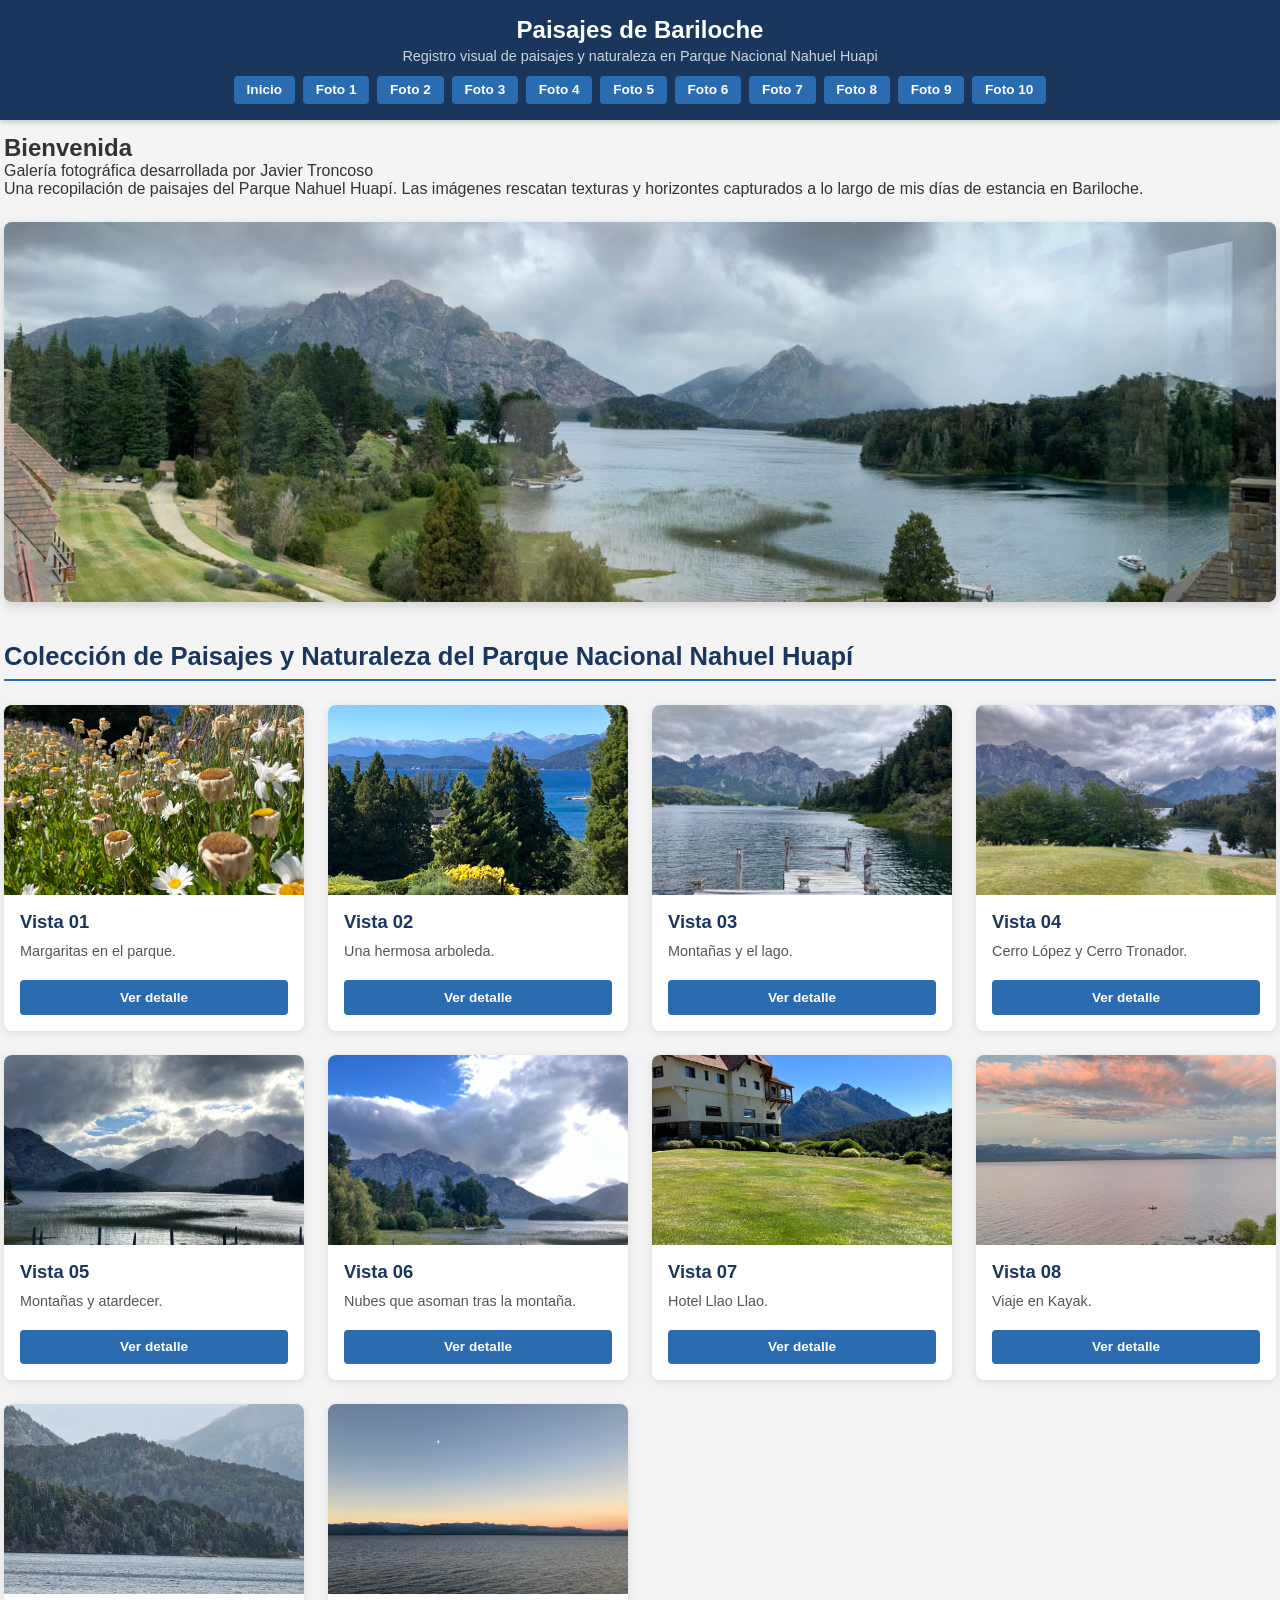
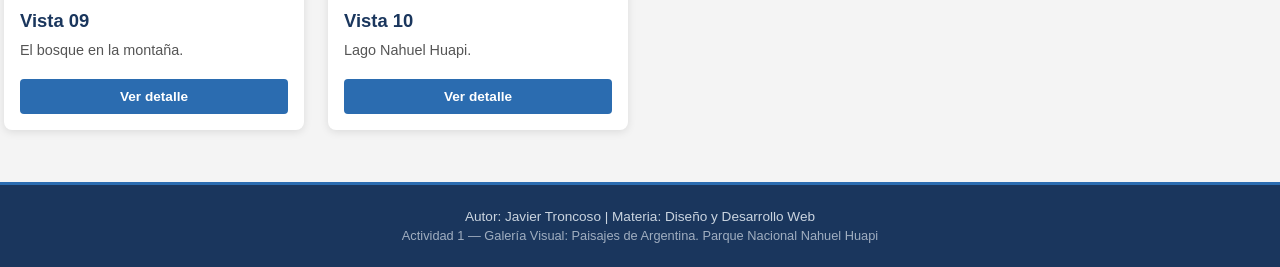
<file: index.html>
<!DOCTYPE html>
<html lang="es">
<head>
    <meta charset="UTF-8">
    <meta name="viewport" content="width=device-width, initial-scale=1.0">
    <title>Paisajes del Parque Nacional Nahuel Huapi, Bariloche | Galería Visual</title>
    <link rel="stylesheet" href="css/style.css">
</head>
<body>

    
    <header>
        <h1>Paisajes de Bariloche</h1>
        <p>Registro visual de paisajes y naturaleza en Parque Nacional Nahuel Huapi</p>
        
        <nav>
            <ul>
                <li><a href="index.html">Inicio</a></li>
                
                <li><a href="foto-01.html">Foto 1</a></li>
                <li><a href="foto-02.html">Foto 2</a></li>
                <li><a href="foto-03.html">Foto 3</a></li>
                <li><a href="foto-04.html">Foto 4</a></li>
                <li><a href="foto-05.html">Foto 5</a></li>
                <li><a href="foto-06.html">Foto 6</a></li>
                <li><a href="foto-07.html">Foto 7</a></li>
                <li><a href="foto-08.html">Foto 8</a></li>
                <li><a href="foto-09.html">Foto 9</a></li>
                <li><a href="foto-10.html">Foto 10</a></li>
            </ul>
        </nav>
    </header>

    
    <main>
        
        <section class="presentacion">
            <h2>Bienvenida</h2>
            <p>Galería fotográfica desarrollada por Javier Troncoso</p>
            <p>Una recopilación de paisajes del Parque Nahuel Huapí. Las imágenes rescatan texturas y horizontes capturados a lo largo de mis días de estancia en Bariloche.</p>
            <img src="img/banner.jpg" alt="Panorámica representativa del Parque Nacional Nahuel Huapi, Bariloche" class="imagen-banner">
        </section>

        
        <section class="galeria">
            <h2>Colección de Paisajes y Naturaleza del Parque Nacional Nahuel Huapí</h2>
            
            <div class="contenedor-grilla">
                <!-- Tarjeta 1 -->
                <article class="tarjeta">
                    <img src="img/foto-01.jpg" alt="Vista 1 del Parque Nahuel Huapi">
                    <h3>Vista 01</h3>
                    <p>Margaritas en el parque.</p>
                    <a href="foto-01.html">Ver detalle</a>
                </article>

                <!-- Tarjeta 2 -->
                <article class="tarjeta">
                    <img src="img/foto-02.jpg" alt="Vista 2 del Parque Nahuel Huapi">
                    <h3>Vista 02</h3>
                    <p>Una hermosa arboleda.</p>
                    <a href="foto-02.html">Ver detalle</a>
                </article>

                <!-- Tarjeta 3 -->
                <article class="tarjeta">
                    <img src="img/foto-03.jpg" alt="Vista 3 del Parque Nahuel Huapi">
                    <h3>Vista 03</h3>
                    <p>Montañas y el lago.</p>
                    <a href="foto-03.html">Ver detalle</a>
                </article>

                <!-- Tarjeta 4 -->
                <article class="tarjeta">
                    <img src="img/foto-04.jpg" alt="Vista 4 del Parque Nahuel Huapi">
                    <h3>Vista 04</h3>
                    <p>Cerro López y Cerro Tronador.</p>
                    <a href="foto-04.html">Ver detalle</a>
                </article>

                <!-- Tarjeta 5 -->
                <article class="tarjeta">
                    <img src="img/foto-05.jpg" alt="Vista 5 del Parque Nahuel Huapi">
                    <h3>Vista 05</h3>
                    <p>Montañas y atardecer.</p>
                    <a href="foto-05.html">Ver detalle</a>
                </article>

                <!-- Tarjeta 6 -->
                <article class="tarjeta">
                    <img src="img/foto-06.jpg" alt="Vista 6 del Parque Nahuel Huapi">
                    <h3>Vista 06</h3>
                    <p>Nubes que asoman tras la montaña.</p>
                    <a href="foto-06.html">Ver detalle</a>
                </article>

                <!-- Tarjeta 7 -->
                <article class="tarjeta">
                    <img src="img/foto-07.jpg" alt="Vista 7 del Parque Nahuel Huapi">
                    <h3>Vista 07</h3>
                    <p>Hotel Llao Llao.</p>
                    <a href="foto-07.html">Ver detalle</a>
                </article>

                <!-- Tarjeta 8 -->
                <article class="tarjeta">
                    <img src="img/foto-08.jpg" alt="Vista 8 del Parque Nahuel Huapi">
                    <h3>Vista 08</h3>
                    <p>Viaje en Kayak.</p>
                    <a href="foto-08.html">Ver detalle</a>
                </article>

                <!-- Tarjeta 9 -->
                <article class="tarjeta">
                    <img src="img/foto-09.jpg" alt="Vista 9 del Parque Nahuel Huapi">
                    <h3>Vista 09</h3>
                    <p>El bosque en la montaña.</p>
                    <a href="foto-09.html">Ver detalle</a>
                </article>

                <!-- Tarjeta 10 -->
                <article class="tarjeta">
                    <img src="img/foto-10.jpg" alt="Vista 10 del Parque Nahuel Huapi">
                    <h3>Vista 10</h3>
                    <p>Lago Nahuel Huapi.</p>
                    <a href="foto-10.html">Ver detalle</a>
                </article>
            </div>

        </section>
    </main>

    <footer>
        <div class="contenido-footer">
            <p>Autor: Javier Troncoso | Materia: Diseño y Desarrollo Web</p>
            <p>Actividad 1 — Galería Visual: Paisajes de Argentina. Parque Nacional Nahuel Huapi</p>
        </div>
    </footer>

</body>
</html>
</file>
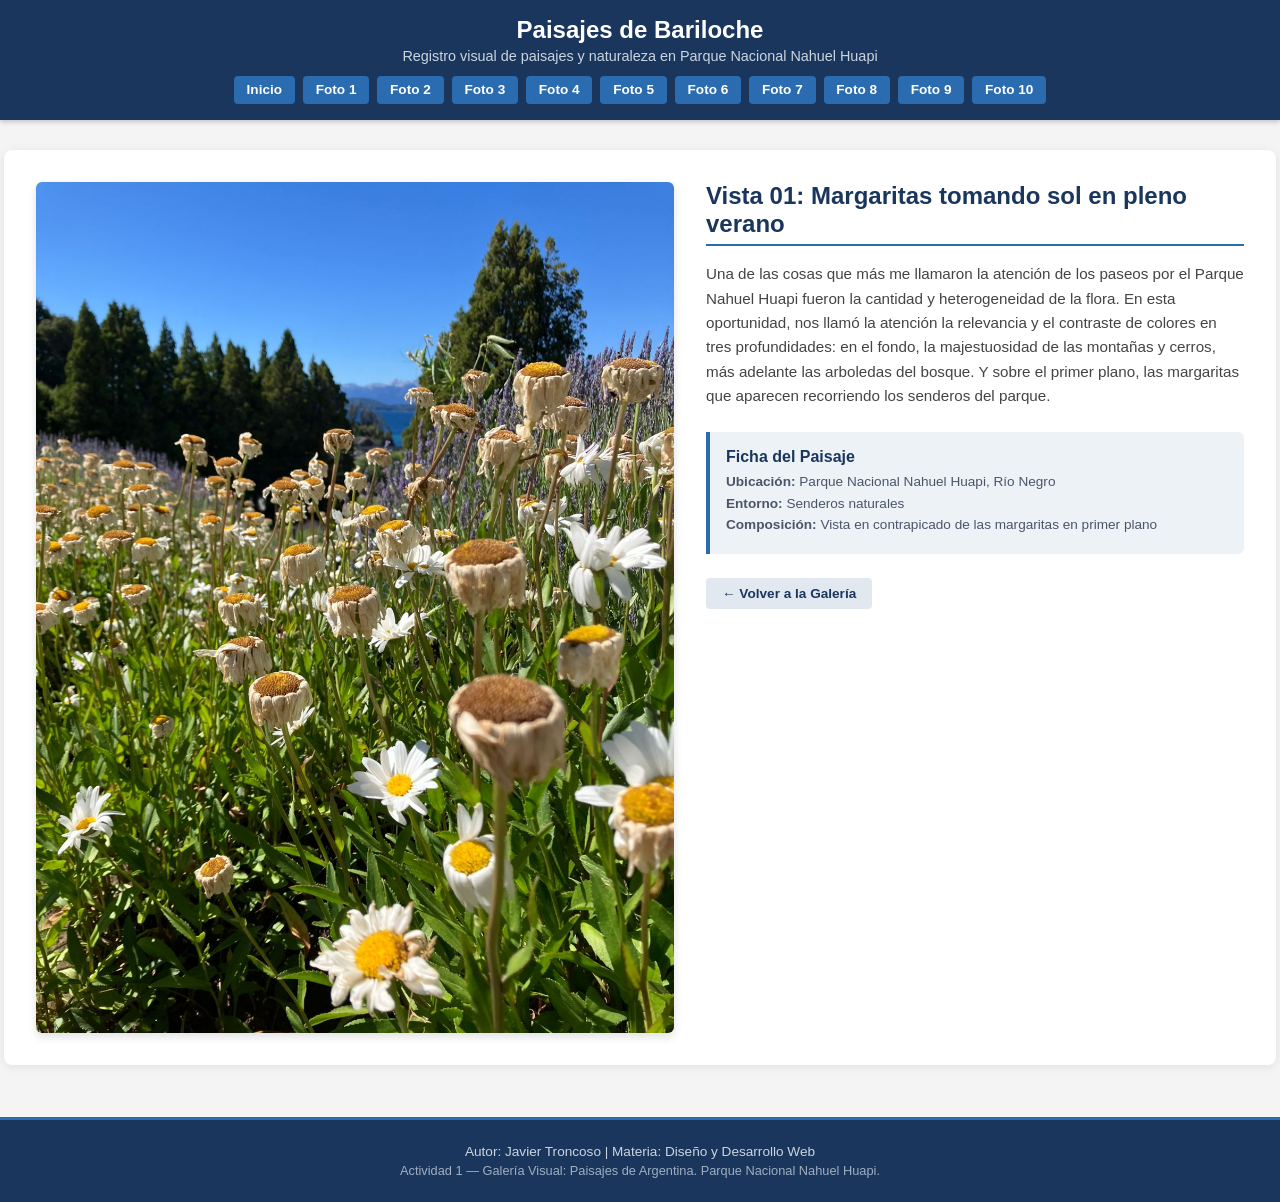
<file: foto-01.html>
<!DOCTYPE html>
<html lang="es">
<head>
    <meta charset="UTF-8">
    <meta name="viewport" content="width=device-width, initial-scale=1.0">
    <title>Vista 01 - Parque Nacional Nahuel Huapi | Detalle</title>
    <link rel="stylesheet" href="css/style.css">
</head>
<body>

    <header>
        <h1>Paisajes de Bariloche</h1>
        <p>Registro visual de paisajes y naturaleza en Parque Nacional Nahuel Huapi</p>

        <nav>
            <ul>
                <li><a href="index.html">Inicio</a></li>
                <li><a href="foto-01.html">Foto 1</a></li>
                <li><a href="foto-02.html">Foto 2</a></li>
                <li><a href="foto-03.html">Foto 3</a></li>
                <li><a href="foto-04.html">Foto 4</a></li>
                <li><a href="foto-05.html">Foto 5</a></li>
                <li><a href="foto-06.html">Foto 6</a></li>
                <li><a href="foto-07.html">Foto 7</a></li>
                <li><a href="foto-08.html">Foto 8</a></li>
                <li><a href="foto-09.html">Foto 9</a></li>
                <li><a href="foto-10.html">Foto 10</a></li>
            </ul>
        </nav>
    </header>

    <main>
        <section class="detalle-elemento">
            <!-- Columna izquierda: Fotografía destacada -->
            <div class="columna-visual">
                <img src="img/foto-01.jpg" alt="Vista 1 del Parque Nacional Nahuel Huapi" class="imagen-detalle">
            </div>

            <!-- Columna derecha: Descripción y ficha técnica -->
            <div class="columna-info">
                <h2>Vista 01: Margaritas tomando sol en pleno verano</h2>
                
                <p class="descripcion-texto">
                    Una de las cosas que más me llamaron la atención de los paseos por el Parque Nahuel Huapi fueron la cantidad y heterogeneidad de la flora. En esta oportunidad, nos llamó la atención la relevancia y el contraste de colores en tres profundidades: en el fondo, la majestuosidad de las montañas y cerros, más adelante las arboledas del bosque. Y sobre el primer plano, las margaritas que aparecen recorriendo los senderos del parque.
                </p>

                <div class="ficha-datos">
                    <h3>Ficha del Paisaje</h3>
                    <ul>
                        <li><strong>Ubicación:</strong> Parque Nacional Nahuel Huapi, Río Negro</li>
                        <li><strong>Entorno:</strong> Senderos naturales</li>
                        <li><strong>Composición:</strong> Vista en contrapicado de las margaritas en primer plano</li>
                    </ul>
                </div>

                <a href="index.html" class="boton-volver">&larr; Volver a la Galería</a>
            </div>
        </section>
    </main>

    <footer>
        <div class="contenido-footer">
            <p>Autor: Javier Troncoso | Materia: Diseño y Desarrollo Web</p>
            <p>Actividad 1 — Galería Visual: Paisajes de Argentina. Parque Nacional Nahuel Huapi.</p>
        </div>
    </footer>

</body>
</html>
</file>
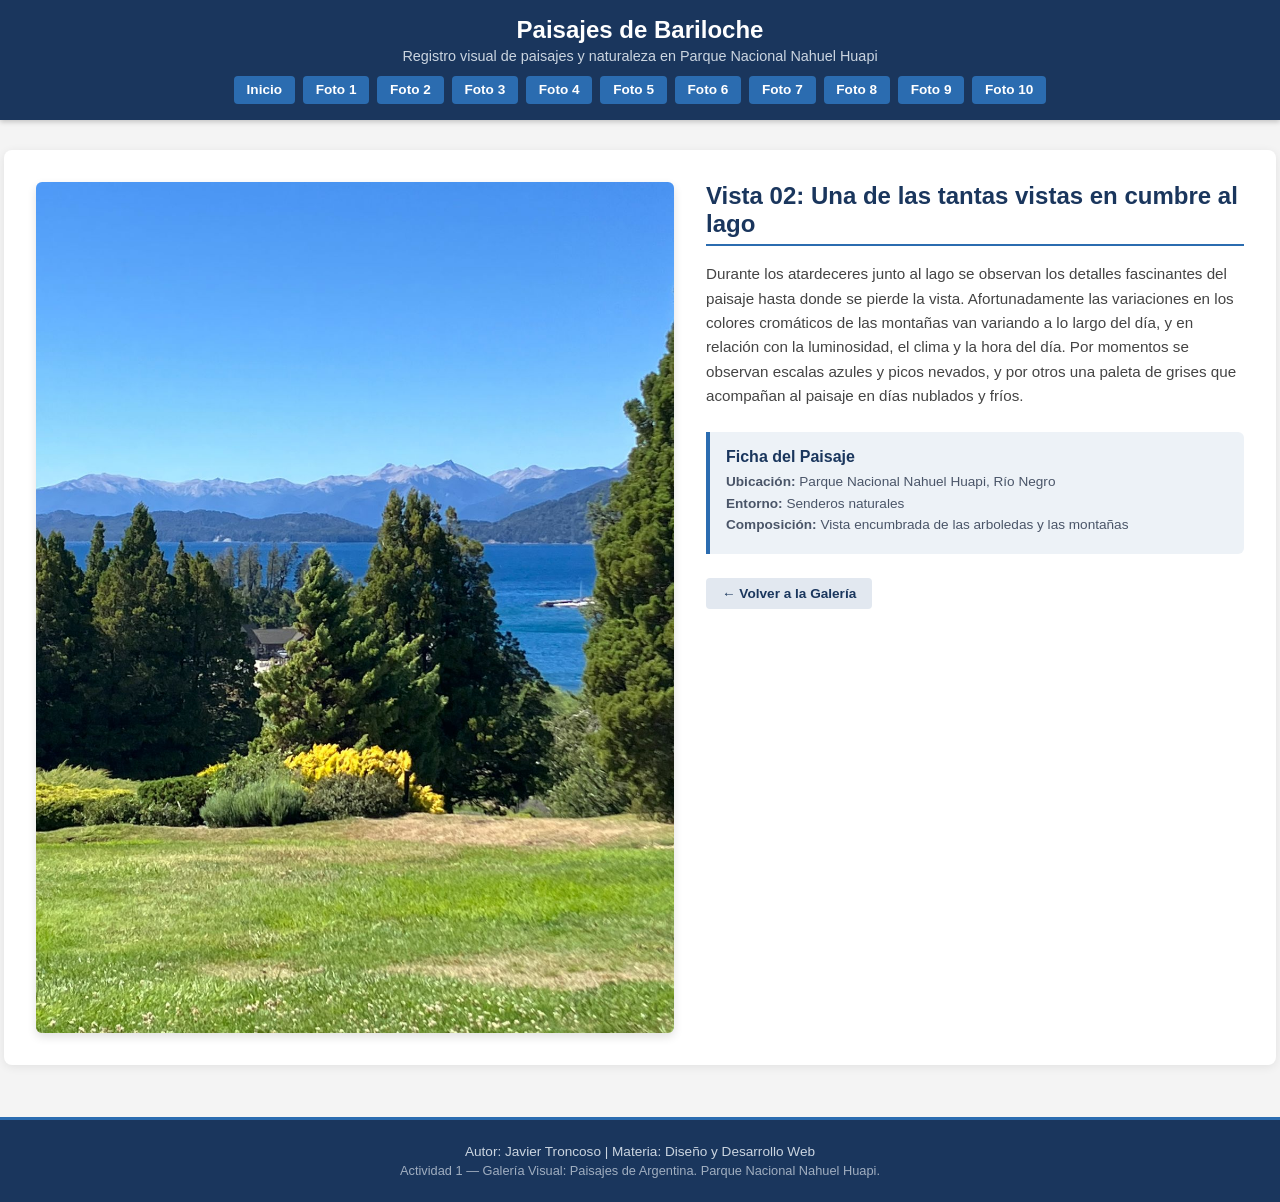
<file: foto-02.html>
<!DOCTYPE html>
<html lang="es">
<head>
    <meta charset="UTF-8">
    <meta name="viewport" content="width=device-width, initial-scale=1.0">
    <title>Vista 02 - Parque Nacional Nahuel Huapi | Detalle</title>
    <link rel="stylesheet" href="css/style.css">
</head>
<body>

    <header>
        <h1>Paisajes de Bariloche</h1>
        <p>Registro visual de paisajes y naturaleza en Parque Nacional Nahuel Huapi</p>
        
        <nav>
            <ul>
                <li><a href="index.html">Inicio</a></li>
                <li><a href="foto-01.html">Foto 1</a></li>
                <li><a href="foto-02.html">Foto 2</a></li>
                <li><a href="foto-03.html">Foto 3</a></li>
                <li><a href="foto-04.html">Foto 4</a></li>
                <li><a href="foto-05.html">Foto 5</a></li>
                <li><a href="foto-06.html">Foto 6</a></li>
                <li><a href="foto-07.html">Foto 7</a></li>
                <li><a href="foto-08.html">Foto 8</a></li>
                <li><a href="foto-09.html">Foto 9</a></li>
                <li><a href="foto-10.html">Foto 10</a></li>
            </ul>
        </nav>
    </header>

    <main>
        <section class="detalle-elemento">
            <!-- Columna izquierda: Fotografía destacada -->
            <div class="columna-visual">
                <img src="img/foto-02.jpg" alt="Vista 2 del Parque Nacional Nahuel Huapi" class="imagen-detalle">
            </div>

            <!-- Columna derecha: Descripción y ficha técnica -->
            <div class="columna-info">
                <h2>Vista 02: Una de las tantas vistas en cumbre al lago</h2>
                
                <p class="descripcion-texto">
                    Durante los atardeceres junto al lago se observan los detalles fascinantes del paisaje hasta donde se pierde la vista. Afortunadamente las variaciones en los colores cromáticos de las montañas van variando a lo largo del día, y en relación con la luminosidad, el clima y la hora del día. Por momentos se observan escalas azules y picos nevados, y por otros una paleta de grises que acompañan al paisaje en días nublados y fríos.
                </p>

                <div class="ficha-datos">
                    <h3>Ficha del Paisaje</h3>
                    <ul>
                        <li><strong>Ubicación:</strong> Parque Nacional Nahuel Huapi, Río Negro</li>
                        <li><strong>Entorno:</strong> Senderos naturales</li>
                        <li><strong>Composición:</strong> Vista encumbrada de las arboledas y las montañas</li>
                    </ul>
                </div>

                <a href="index.html" class="boton-volver">&larr; Volver a la Galería</a>
            </div>
        </section>
    </main>

    <footer>
        <div class="contenido-footer">
            <p>Autor: Javier Troncoso | Materia: Diseño y Desarrollo Web</p>
            <p>Actividad 1 — Galería Visual: Paisajes de Argentina. Parque Nacional Nahuel Huapi.</p>
        </div>
    </footer>

</body>
</html>
</file>
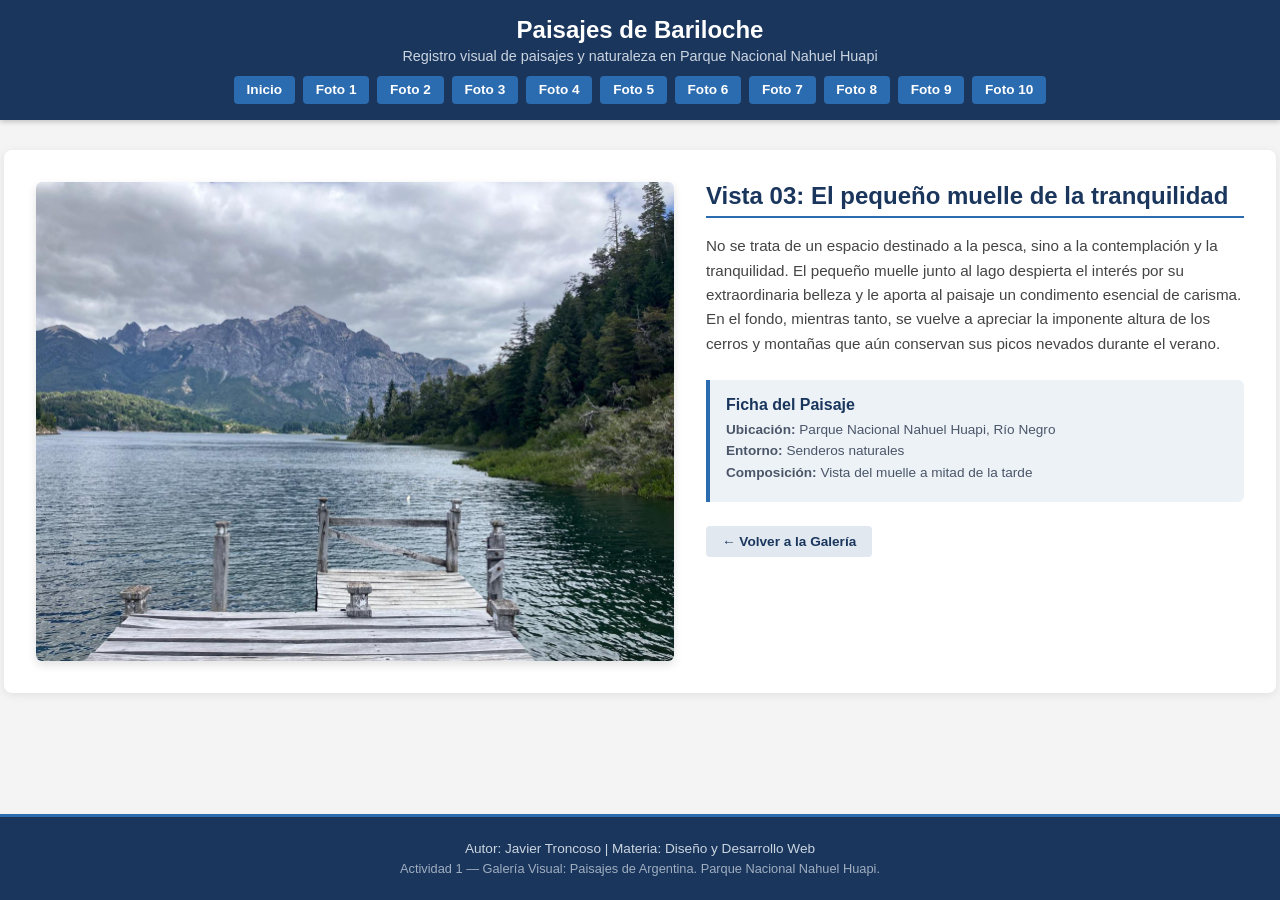
<file: foto-03.html>
<!DOCTYPE html>
<html lang="es">
<head>
    <meta charset="UTF-8">
    <meta name="viewport" content="width=device-width, initial-scale=1.0">
    <title>Vista 03 - Parque Nacional Nahuel Huapi | Detalle</title>
    <link rel="stylesheet" href="css/style.css">
</head>
<body>

    <header>
        <h1>Paisajes de Bariloche</h1>
        <p>Registro visual de paisajes y naturaleza en Parque Nacional Nahuel Huapi</p>

        <nav>
            <ul>
                <li><a href="index.html">Inicio</a></li>
                <li><a href="foto-01.html">Foto 1</a></li>
                <li><a href="foto-02.html">Foto 2</a></li>
                <li><a href="foto-03.html">Foto 3</a></li>
                <li><a href="foto-04.html">Foto 4</a></li>
                <li><a href="foto-05.html">Foto 5</a></li>
                <li><a href="foto-06.html">Foto 6</a></li>
                <li><a href="foto-07.html">Foto 7</a></li>
                <li><a href="foto-08.html">Foto 8</a></li>
                <li><a href="foto-09.html">Foto 9</a></li>
                <li><a href="foto-10.html">Foto 10</a></li>
            </ul>
        </nav>
    </header>

    <main>
        <section class="detalle-elemento">
            <!-- Columna izquierda: Fotografía destacada -->
            <div class="columna-visual">
                <img src="img/foto-03.jpg" alt="Vista 3 del Parque Nacional Nahuel Huapi" class="imagen-detalle">
            </div>

            <!-- Columna derecha: Descripción y ficha técnica -->
            <div class="columna-info">
                <h2>Vista 03: El pequeño muelle de la tranquilidad</h2>

                <p class="descripcion-texto">
                    No se trata de un espacio destinado a la pesca, sino a la contemplación y la tranquilidad. El pequeño muelle junto al lago despierta el interés por su extraordinaria belleza y le aporta al paisaje un condimento esencial de carisma. En el fondo, mientras tanto, se vuelve a apreciar la imponente altura de los cerros y montañas que aún conservan sus picos nevados durante el verano.
                </p>

                <div class="ficha-datos">
                    <h3>Ficha del Paisaje</h3>
                    <ul>
                        <li><strong>Ubicación:</strong> Parque Nacional Nahuel Huapi, Río Negro</li>
                        <li><strong>Entorno:</strong> Senderos naturales</li>
                        <li><strong>Composición:</strong> Vista del muelle a mitad de la tarde</li>
                    </ul>
                </div>

                <a href="index.html" class="boton-volver">&larr; Volver a la Galería</a>
            </div>
        </section>
    </main>

    <footer>
        <div class="contenido-footer">
            <p>Autor: Javier Troncoso | Materia: Diseño y Desarrollo Web</p>
            <p>Actividad 1 — Galería Visual: Paisajes de Argentina. Parque Nacional Nahuel Huapi.</p>
        </div>
    </footer>

</body>
</html>
</file>
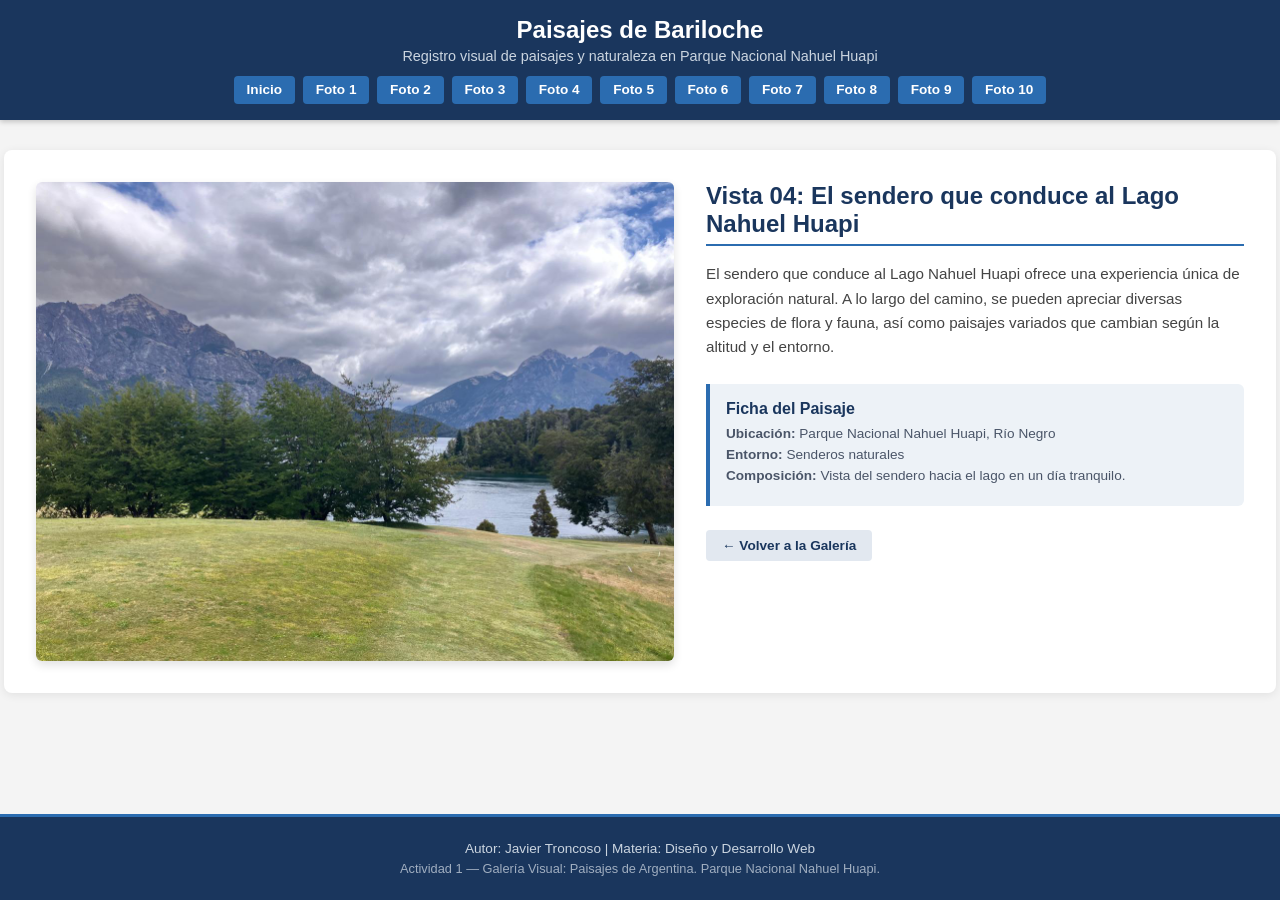
<file: foto-04.html>
<!DOCTYPE html>
<html lang="es">
<head>
    <meta charset="UTF-8">
    <meta name="viewport" content="width=device-width, initial-scale=1.0">
    <title>Vista 04 - Parque Nacional Nahuel Huapi | Detalle</title>
    <link rel="stylesheet" href="css/style.css">
</head>
<body>

    <header>
        <h1>Paisajes de Bariloche</h1>
        <p>Registro visual de paisajes y naturaleza en Parque Nacional Nahuel Huapi</p>

        <nav>
            <ul>
                <li><a href="index.html">Inicio</a></li>
                <li><a href="foto-01.html">Foto 1</a></li>
                <li><a href="foto-02.html">Foto 2</a></li>
                <li><a href="foto-03.html">Foto 3</a></li>
                <li><a href="foto-04.html">Foto 4</a></li>
                <li><a href="foto-05.html">Foto 5</a></li>
                <li><a href="foto-06.html">Foto 6</a></li>
                <li><a href="foto-07.html">Foto 7</a></li>
                <li><a href="foto-08.html">Foto 8</a></li>
                <li><a href="foto-09.html">Foto 9</a></li>
                <li><a href="foto-10.html">Foto 10</a></li>
            </ul>
        </nav>
    </header>

    <main>
        <section class="detalle-elemento">
            <!-- Columna izquierda: Fotografía destacada -->
            <div class="columna-visual">
                <img src="img/foto-04.jpg" alt="Vista 4 del Parque Nacional Nahuel Huapi" class="imagen-detalle">
            </div>

            <!-- Columna derecha: Descripción y ficha técnica -->
            <div class="columna-info">
                <h2>Vista 04: El sendero que conduce al Lago Nahuel Huapi</h2>
                
                <p class="descripcion-texto">
                    El sendero que conduce al Lago Nahuel Huapi ofrece una experiencia única de exploración natural. A lo largo del camino, se pueden apreciar diversas especies de flora y fauna, así como paisajes variados que cambian según la altitud y el entorno.
                </p>

                <div class="ficha-datos">
                    <h3>Ficha del Paisaje</h3>
                    <ul>
                        <li><strong>Ubicación:</strong> Parque Nacional Nahuel Huapi, Río Negro</li>
                        <li><strong>Entorno:</strong> Senderos naturales</li>
                        <li><strong>Composición:</strong> Vista del sendero hacia el lago en un día tranquilo.</li>
                    </ul>
                </div>

                <a href="index.html" class="boton-volver">&larr; Volver a la Galería</a>
            </div>
        </section>
    </main>

    <footer>
        <div class="contenido-footer">
            <p>Autor: Javier Troncoso | Materia: Diseño y Desarrollo Web</p>
            <p>Actividad 1 — Galería Visual: Paisajes de Argentina. Parque Nacional Nahuel Huapi.</p>
        </div>
    </footer>

</body>
</html>
</file>
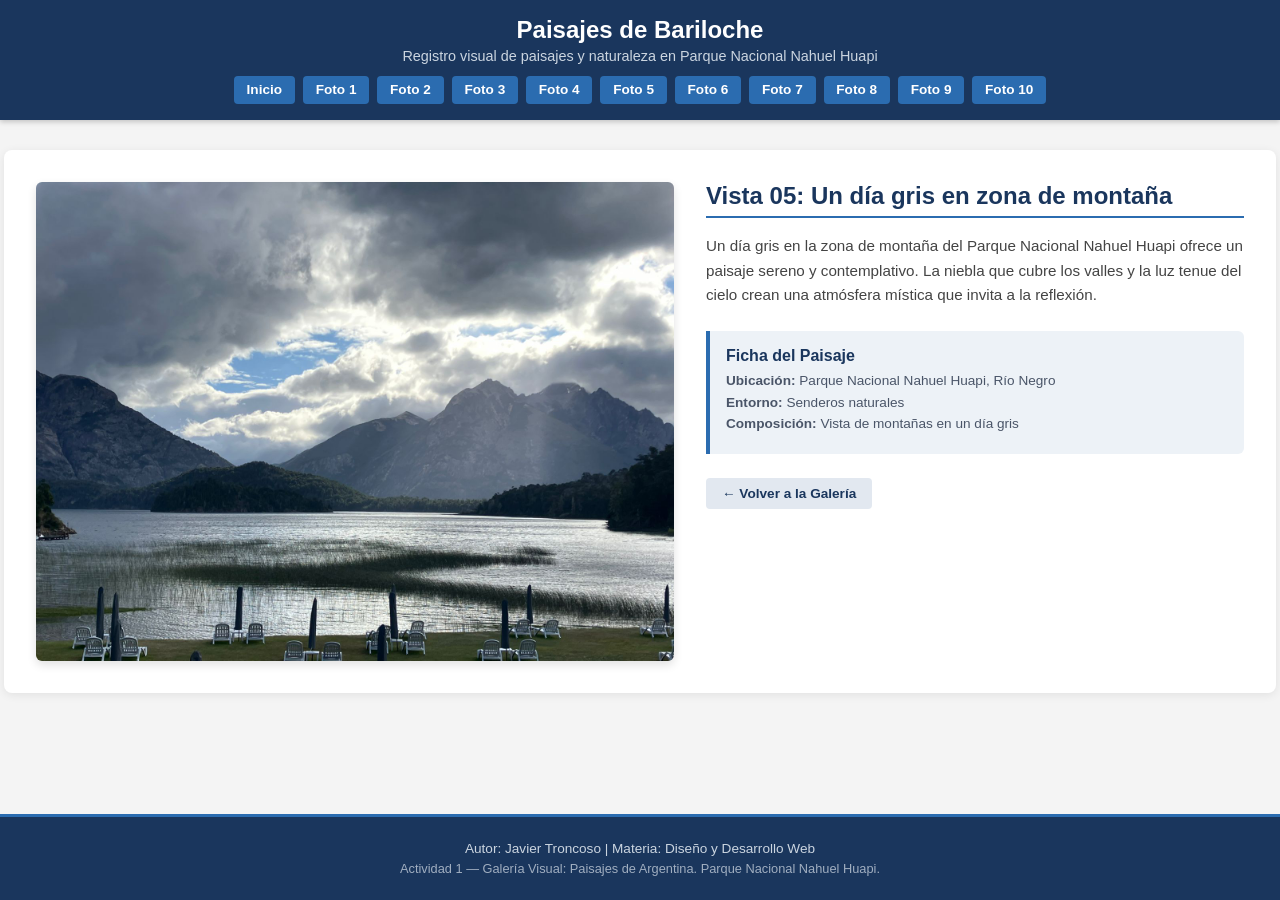
<file: foto-05.html>
<!DOCTYPE html>
<html lang="es">
<head>
    <meta charset="UTF-8">
    <meta name="viewport" content="width=device-width, initial-scale=1.0">
    <title>Vista 05 - Parque Nacional Nahuel Huapi | Detalle</title>
    <link rel="stylesheet" href="css/style.css">
</head>
<body>

    <header>
        <h1>Paisajes de Bariloche</h1>
        <p>Registro visual de paisajes y naturaleza en Parque Nacional Nahuel Huapi</p>

        <nav>
            <ul>
                <li><a href="index.html">Inicio</a></li>
                <li><a href="foto-01.html">Foto 1</a></li>
                <li><a href="foto-02.html">Foto 2</a></li>
                <li><a href="foto-03.html">Foto 3</a></li>
                <li><a href="foto-04.html">Foto 4</a></li>
                <li><a href="foto-05.html">Foto 5</a></li>
                <li><a href="foto-06.html">Foto 6</a></li>
                <li><a href="foto-07.html">Foto 7</a></li>
                <li><a href="foto-08.html">Foto 8</a></li>
                <li><a href="foto-09.html">Foto 9</a></li>
                <li><a href="foto-10.html">Foto 10</a></li>
            </ul>
        </nav>
    </header>

    <main>
        <section class="detalle-elemento">
            <!-- Columna izquierda: Fotografía destacada -->
            <div class="columna-visual">
                <img src="img/foto-05.jpg" alt="Vista 5 del Parque Nacional Nahuel Huapi" class="imagen-detalle">
            </div>

            <!-- Columna derecha: Descripción y ficha técnica -->
            <div class="columna-info">
                <h2>Vista 05: Un día gris en zona de montaña</h2>
                
                <p class="descripcion-texto">
                    Un día gris en la zona de montaña del Parque Nacional Nahuel Huapi ofrece un paisaje sereno y contemplativo. La niebla que cubre los valles y la luz tenue del cielo crean una atmósfera mística que invita a la reflexión.
                </p>

                <div class="ficha-datos">
                    <h3>Ficha del Paisaje</h3>
                    <ul>
                        <li><strong>Ubicación:</strong> Parque Nacional Nahuel Huapi, Río Negro</li>
                        <li><strong>Entorno:</strong> Senderos naturales</li>
                        <li><strong>Composición:</strong> Vista de montañas en un día gris</li>
                    </ul>
                </div>

                <a href="index.html" class="boton-volver">&larr; Volver a la Galería</a>
            </div>
        </section>
    </main>

    <footer>
        <div class="contenido-footer">
            <p>Autor: Javier Troncoso | Materia: Diseño y Desarrollo Web</p>
            <p>Actividad 1 — Galería Visual: Paisajes de Argentina. Parque Nacional Nahuel Huapi.</p>
        </div>
    </footer>

</body>
</html>
</file>
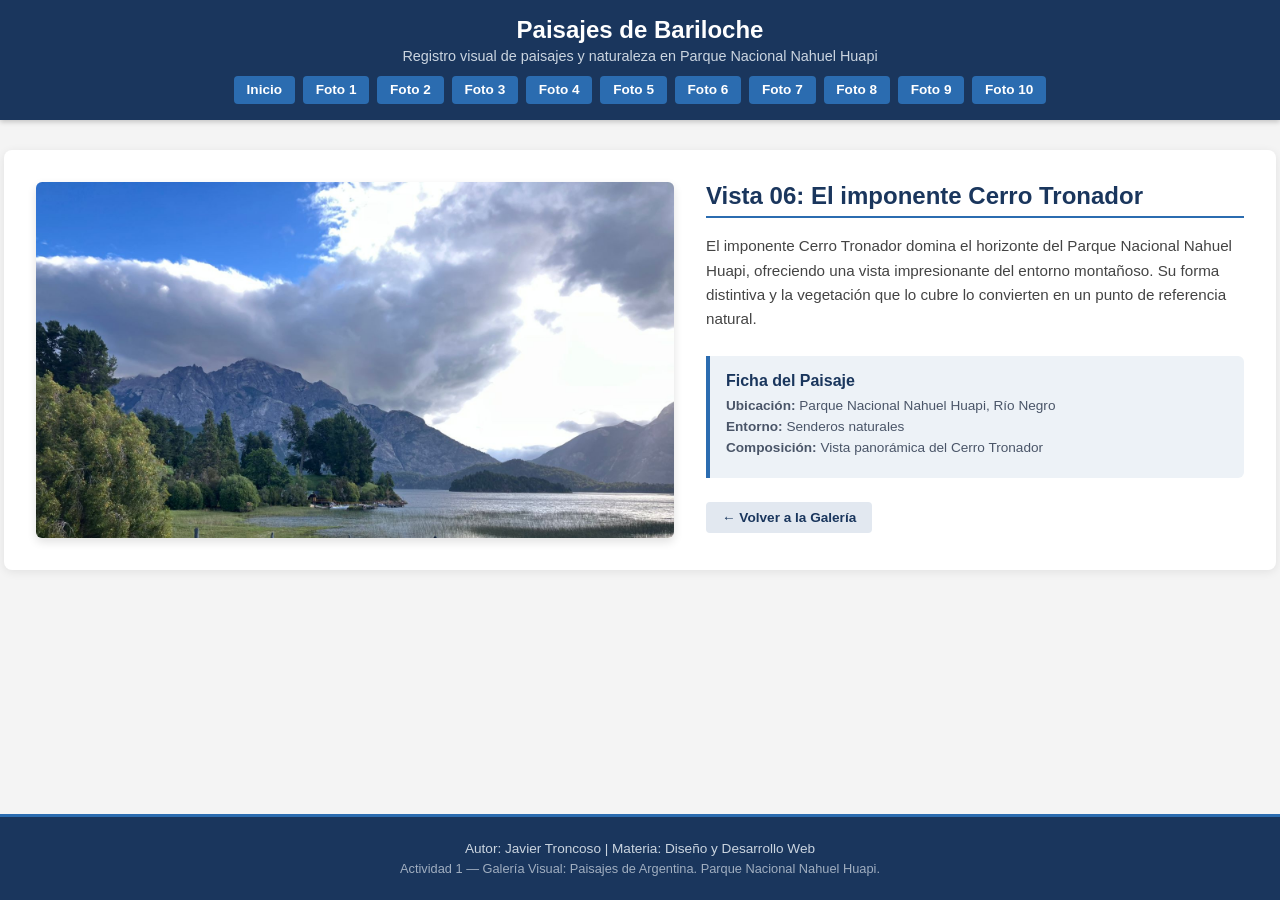
<file: foto-06.html>
<!DOCTYPE html>
<html lang="es">
<head>
    <meta charset="UTF-8">
    <meta name="viewport" content="width=device-width, initial-scale=1.0">
    <title>Vista 06 - Parque Nacional Nahuel Huapi | Detalle</title>
    <link rel="stylesheet" href="css/style.css">
</head>
<body>

    <header>
        <h1>Paisajes de Bariloche</h1>
        <p>Registro visual de paisajes y naturaleza en Parque Nacional Nahuel Huapi</p>

        <nav>
            <ul>
                <li><a href="index.html">Inicio</a></li>
                <li><a href="foto-01.html">Foto 1</a></li>
                <li><a href="foto-02.html">Foto 2</a></li>
                <li><a href="foto-03.html">Foto 3</a></li>
                <li><a href="foto-04.html">Foto 4</a></li>
                <li><a href="foto-05.html">Foto 5</a></li>
                <li><a href="foto-06.html">Foto 6</a></li>
                <li><a href="foto-07.html">Foto 7</a></li>
                <li><a href="foto-08.html">Foto 8</a></li>
                <li><a href="foto-09.html">Foto 9</a></li>
                <li><a href="foto-10.html">Foto 10</a></li>
            </ul>
        </nav>
    </header>

    <main>
        <section class="detalle-elemento">
            <!-- Columna izquierda: Fotografía destacada -->
            <div class="columna-visual">
                <img src="img/foto-06.jpg" alt="Vista 6 del Parque Nacional Nahuel Huapi" class="imagen-detalle">
            </div>

            <!-- Columna derecha: Descripción y ficha técnica -->
            <div class="columna-info">
                <h2>Vista 06: El imponente Cerro Tronador</h2>
                
                <p class="descripcion-texto">
                    El imponente Cerro Tronador domina el horizonte del Parque Nacional Nahuel Huapi, ofreciendo una vista impresionante del entorno montañoso. Su forma distintiva y la vegetación que lo cubre lo convierten en un punto de referencia natural.
                </p>

                <div class="ficha-datos">
                    <h3>Ficha del Paisaje</h3>
                    <ul>
                        <li><strong>Ubicación:</strong> Parque Nacional Nahuel Huapi, Río Negro</li>
                        <li><strong>Entorno:</strong> Senderos naturales</li>
                        <li><strong>Composición:</strong> Vista panorámica del Cerro Tronador</li>
                    </ul>
                </div>

                <a href="index.html" class="boton-volver">&larr; Volver a la Galería</a>
            </div>
        </section>
    </main>

    <footer>
        <div class="contenido-footer">
            <p>Autor: Javier Troncoso | Materia: Diseño y Desarrollo Web</p>
            <p>Actividad 1 — Galería Visual: Paisajes de Argentina. Parque Nacional Nahuel Huapi.</p>
        </div>
    </footer>

</body>
</html>
</file>
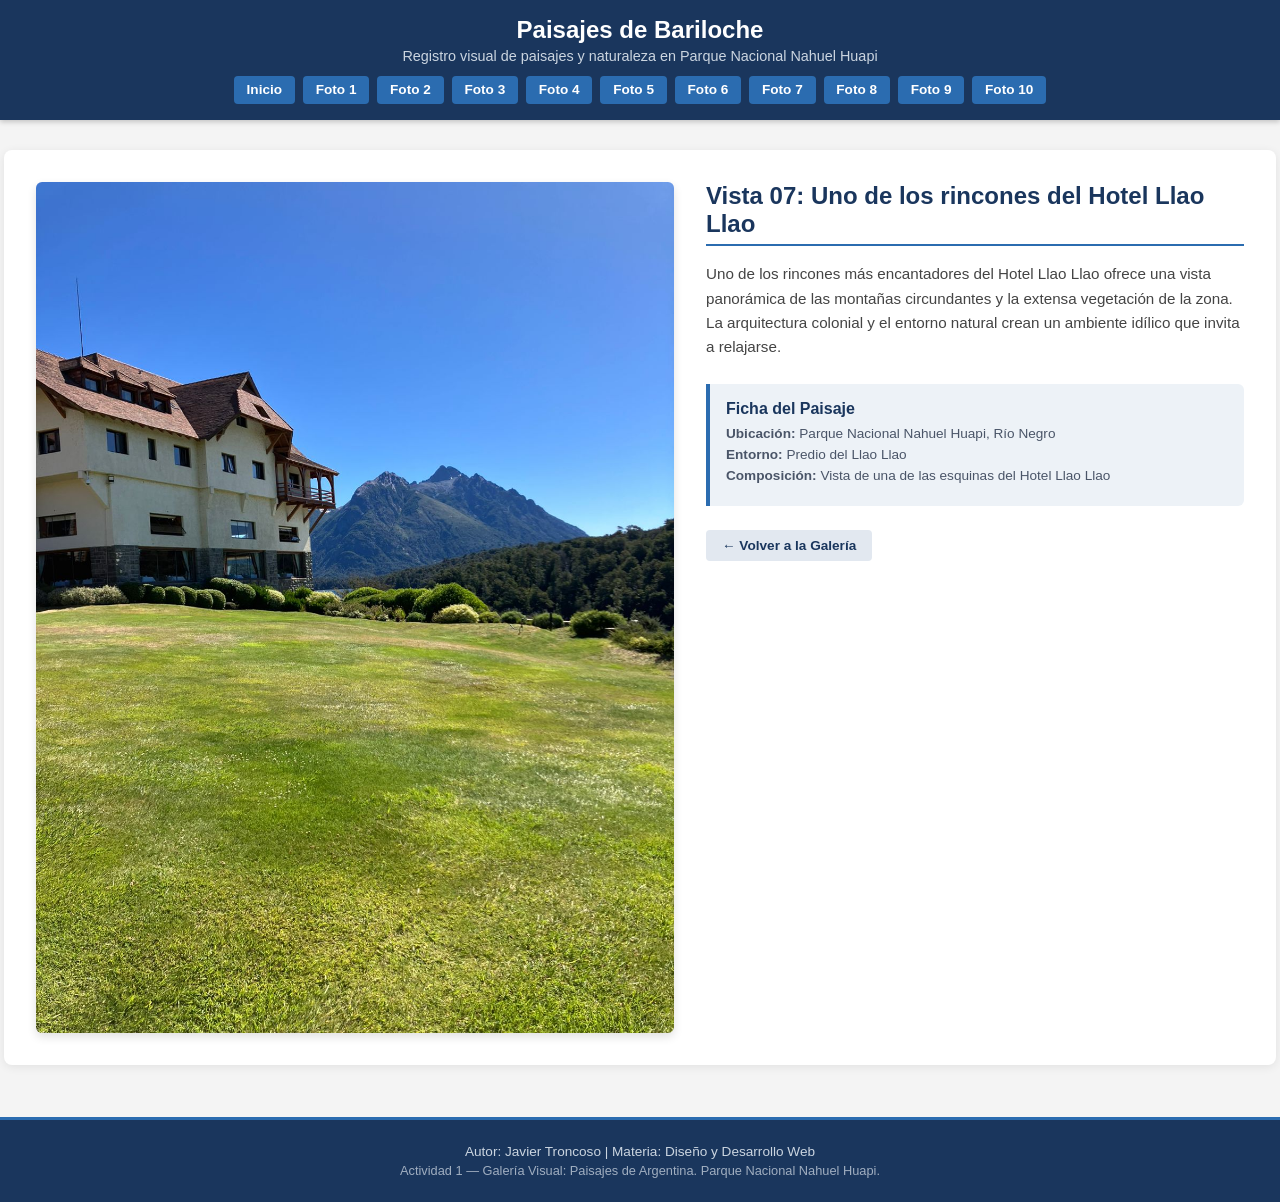
<file: foto-07.html>
<!DOCTYPE html>
<html lang="es">
<head>
    <meta charset="UTF-8">
    <meta name="viewport" content="width=device-width, initial-scale=1.0">
    <title>Vista 07 - Parque Nacional Nahuel Huapi | Detalle</title>
    <link rel="stylesheet" href="css/style.css">
</head>
<body>

    <header>
        <h1>Paisajes de Bariloche</h1>
        <p>Registro visual de paisajes y naturaleza en Parque Nacional Nahuel Huapi</p>

        <nav>
            <ul>
                <li><a href="index.html">Inicio</a></li>
                <li><a href="foto-01.html">Foto 1</a></li>
                <li><a href="foto-02.html">Foto 2</a></li>
                <li><a href="foto-03.html">Foto 3</a></li>
                <li><a href="foto-04.html">Foto 4</a></li>
                <li><a href="foto-05.html">Foto 5</a></li>
                <li><a href="foto-06.html">Foto 6</a></li>
                <li><a href="foto-07.html">Foto 7</a></li>
                <li><a href="foto-08.html">Foto 8</a></li>
                <li><a href="foto-09.html">Foto 9</a></li>
                <li><a href="foto-10.html">Foto 10</a></li>
            </ul>
        </nav>
    </header>

    <main>
        <section class="detalle-elemento">
            <!-- Columna izquierda: Fotografía destacada -->
            <div class="columna-visual">
                <img src="img/foto-07.jpg" alt="Vista 7 del Parque Nacional Nahuel Huapi" class="imagen-detalle">
            </div>

            <!-- Columna derecha: Descripción y ficha técnica -->
            <div class="columna-info">
                <h2>Vista 07: Uno de los rincones del Hotel Llao Llao</h2>
                
                <p class="descripcion-texto">
                    Uno de los rincones más encantadores del Hotel Llao Llao ofrece una vista panorámica de las montañas circundantes y la extensa vegetación de la zona. La arquitectura colonial y el entorno natural crean un ambiente idílico que invita a relajarse.
                </p>

                <div class="ficha-datos">
                    <h3>Ficha del Paisaje</h3>
                    <ul>
                        <li><strong>Ubicación:</strong> Parque Nacional Nahuel Huapi, Río Negro</li>
                        <li><strong>Entorno:</strong> Predio del Llao Llao</li>
                        <li><strong>Composición:</strong> Vista de una de las esquinas del Hotel Llao Llao</li>
                    </ul>
                </div>

                <a href="index.html" class="boton-volver">&larr; Volver a la Galería</a>
            </div>
        </section>
    </main>

    <footer>
        <div class="contenido-footer">
            <p>Autor: Javier Troncoso | Materia: Diseño y Desarrollo Web</p>
            <p>Actividad 1 — Galería Visual: Paisajes de Argentina. Parque Nacional Nahuel Huapi.</p>
        </div>
    </footer>

</body>
</html>
</file>
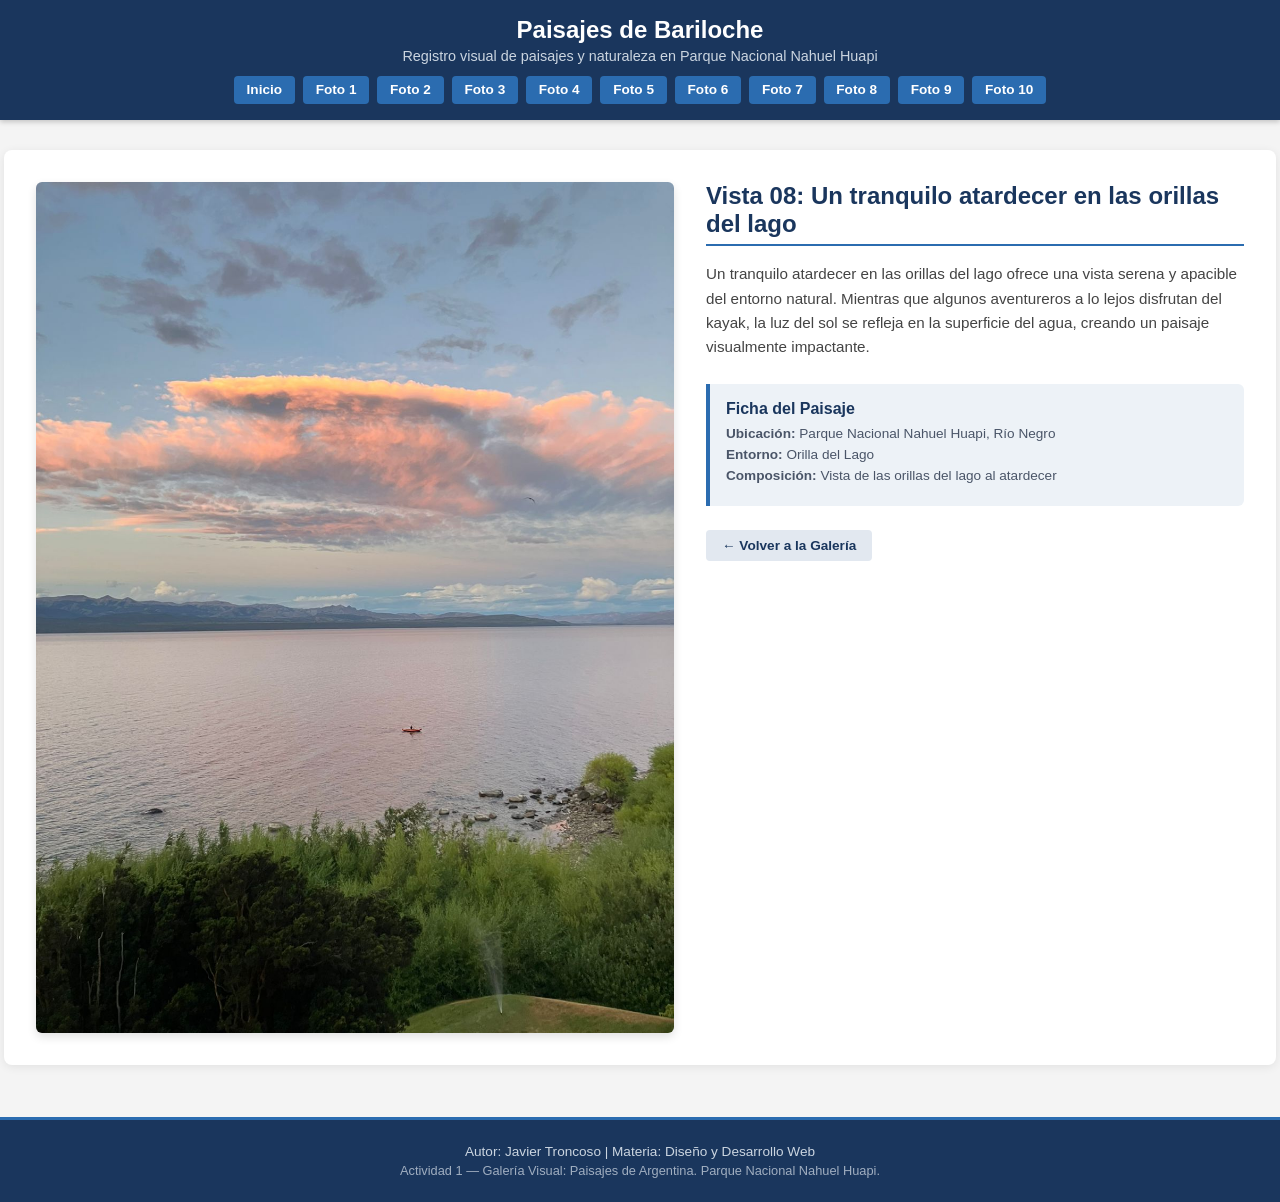
<file: foto-08.html>
<!DOCTYPE html>
<html lang="es">
<head>
    <meta charset="UTF-8">
    <meta name="viewport" content="width=device-width, initial-scale=1.0">
    <title>Vista 08 - Parque Nacional Nahuel Huapi | Detalle</title>
    <link rel="stylesheet" href="css/style.css">
</head>
<body>

    <header>
        <h1>Paisajes de Bariloche</h1>
        <p>Registro visual de paisajes y naturaleza en Parque Nacional Nahuel Huapi</p>

        <nav>
            <ul>
                <li><a href="index.html">Inicio</a></li>
                <li><a href="foto-01.html">Foto 1</a></li>
                <li><a href="foto-02.html">Foto 2</a></li>
                <li><a href="foto-03.html">Foto 3</a></li>
                <li><a href="foto-04.html">Foto 4</a></li>
                <li><a href="foto-05.html">Foto 5</a></li>
                <li><a href="foto-06.html">Foto 6</a></li>
                <li><a href="foto-07.html">Foto 7</a></li>
                <li><a href="foto-08.html">Foto 8</a></li>
                <li><a href="foto-09.html">Foto 9</a></li>
                <li><a href="foto-10.html">Foto 10</a></li>
            </ul>
        </nav>
    </header>

    <main>
        <section class="detalle-elemento">
            <!-- Columna izquierda: Fotografía destacada -->
            <div class="columna-visual">
                <img src="img/foto-08.jpg" alt="Vista 8 del Parque Nacional Nahuel Huapi" class="imagen-detalle">
            </div>

            <!-- Columna derecha: Descripción y ficha técnica -->
            <div class="columna-info">
                <h2>Vista 08: Un tranquilo atardecer en las orillas del lago</h2>
                
                <p class="descripcion-texto">
                    Un tranquilo atardecer en las orillas del lago ofrece una vista serena y apacible del entorno natural. Mientras que algunos aventureros a lo lejos disfrutan del kayak, la luz del sol se refleja en la superficie del agua, creando un paisaje visualmente impactante.
                </p>

                <div class="ficha-datos">
                    <h3>Ficha del Paisaje</h3>
                    <ul>
                        <li><strong>Ubicación:</strong> Parque Nacional Nahuel Huapi, Río Negro</li>
                        <li><strong>Entorno:</strong> Orilla del Lago</li>
                        <li><strong>Composición:</strong> Vista de las orillas del lago al atardecer</li>
                    </ul>
                </div>

                <a href="index.html" class="boton-volver">&larr; Volver a la Galería</a>
            </div>
        </section>
    </main>

    <footer>
        <div class="contenido-footer">
            <p>Autor: Javier Troncoso | Materia: Diseño y Desarrollo Web</p>
            <p>Actividad 1 — Galería Visual: Paisajes de Argentina. Parque Nacional Nahuel Huapi.</p>
        </div>
    </footer>

</body>
</html>
</file>
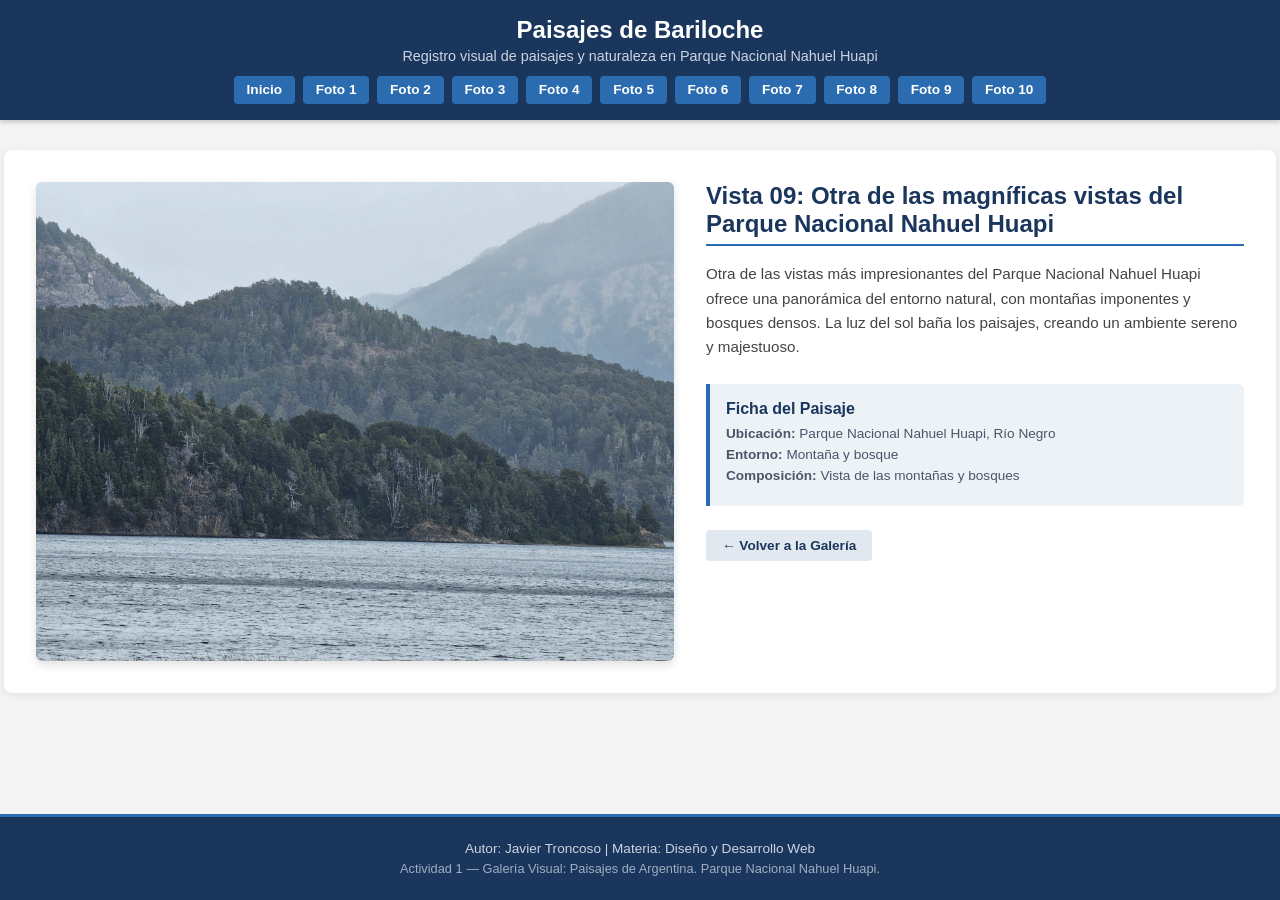
<file: foto-09.html>
<!DOCTYPE html>
<html lang="es">
<head>
    <meta charset="UTF-8">
    <meta name="viewport" content="width=device-width, initial-scale=1.0">
    <title>Vista 09 - Parque Nacional Nahuel Huapi | Detalle</title>
    <link rel="stylesheet" href="css/style.css">
</head>
<body>

    <header>
        <h1>Paisajes de Bariloche</h1>
        <p>Registro visual de paisajes y naturaleza en Parque Nacional Nahuel Huapi</p>

        <nav>
            <ul>
                <li><a href="index.html">Inicio</a></li>
                <li><a href="foto-01.html">Foto 1</a></li>
                <li><a href="foto-02.html">Foto 2</a></li>
                <li><a href="foto-03.html">Foto 3</a></li>
                <li><a href="foto-04.html">Foto 4</a></li>
                <li><a href="foto-05.html">Foto 5</a></li>
                <li><a href="foto-06.html">Foto 6</a></li>
                <li><a href="foto-07.html">Foto 7</a></li>
                <li><a href="foto-08.html">Foto 8</a></li>
                <li><a href="foto-09.html">Foto 9</a></li>
                <li><a href="foto-10.html">Foto 10</a></li>
            </ul>
        </nav>
    </header>

    <main>
        <section class="detalle-elemento">
            <!-- Columna izquierda: Fotografía destacada -->
            <div class="columna-visual">
                <img src="img/foto-09.jpg" alt="Vista 9 del Parque Nacional Nahuel Huapi" class="imagen-detalle">
            </div>

            <!-- Columna derecha: Descripción y ficha técnica -->
            <div class="columna-info">
                <h2>Vista 09: Otra de las magníficas vistas del Parque Nacional Nahuel Huapi</h2>
                
                <p class="descripcion-texto">
                    Otra de las vistas más impresionantes del Parque Nacional Nahuel Huapi ofrece una panorámica del entorno natural, con montañas imponentes y bosques densos. La luz del sol baña los paisajes, creando un ambiente sereno y majestuoso.
                </p>

                <div class="ficha-datos">
                    <h3>Ficha del Paisaje</h3>
                    <ul>
                        <li><strong>Ubicación:</strong> Parque Nacional Nahuel Huapi, Río Negro</li>
                        <li><strong>Entorno:</strong> Montaña y bosque</li>
                        <li><strong>Composición:</strong> Vista de las montañas y bosques</li>
                    </ul>
                </div>

                <a href="index.html" class="boton-volver">&larr; Volver a la Galería</a>
            </div>
        </section>
    </main>

    <footer>
        <div class="contenido-footer">
            <p>Autor: Javier Troncoso | Materia: Diseño y Desarrollo Web</p>
            <p>Actividad 1 — Galería Visual: Paisajes de Argentina. Parque Nacional Nahuel Huapi.</p>
        </div>
    </footer>

</body>
</html>
</file>
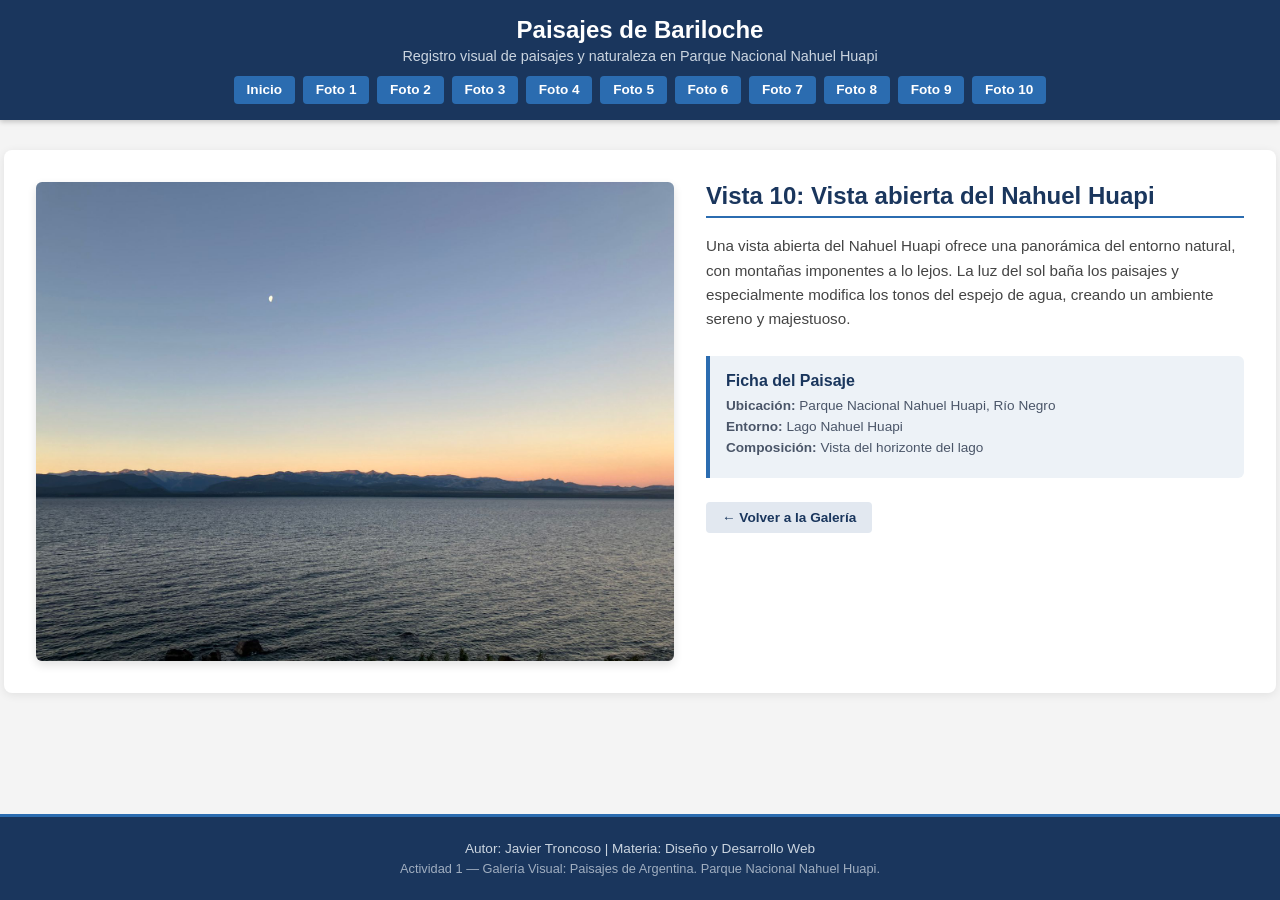
<file: foto-10.html>
<!DOCTYPE html>
<html lang="es">
<head>
    <meta charset="UTF-8">
    <meta name="viewport" content="width=device-width, initial-scale=1.0">
    <title>Vista 10 - Parque Nacional Nahuel Huapi | Detalle</title>
    <link rel="stylesheet" href="css/style.css">
</head>
<body>

    <header>
        <h1>Paisajes de Bariloche</h1>
        <p>Registro visual de paisajes y naturaleza en Parque Nacional Nahuel Huapi</p>

        <nav>
            <ul>
                <li><a href="index.html">Inicio</a></li>
                <li><a href="foto-01.html">Foto 1</a></li>
                <li><a href="foto-02.html">Foto 2</a></li>
                <li><a href="foto-03.html">Foto 3</a></li>
                <li><a href="foto-04.html">Foto 4</a></li>
                <li><a href="foto-05.html">Foto 5</a></li>
                <li><a href="foto-06.html">Foto 6</a></li>
                <li><a href="foto-07.html">Foto 7</a></li>
                <li><a href="foto-08.html">Foto 8</a></li>
                <li><a href="foto-09.html">Foto 9</a></li>
                <li><a href="foto-10.html">Foto 10</a></li>
            </ul>
        </nav>
    </header>

    <main>
        <section class="detalle-elemento">
            <!-- Columna izquierda: Fotografía destacada -->
            <div class="columna-visual">
                <img src="img/foto-10.jpg" alt="Vista 10 del Parque Nacional Nahuel Huapi" class="imagen-detalle">
            </div>

            <!-- Columna derecha: Descripción y ficha técnica -->
            <div class="columna-info">
                <h2>Vista 10: Vista abierta del Nahuel Huapi</h2>
                
                <p class="descripcion-texto">
                    Una vista abierta del Nahuel Huapi ofrece una panorámica del entorno natural, con montañas imponentes a lo lejos. La luz del sol baña los paisajes y especialmente modifica los tonos del espejo de agua, creando un ambiente sereno y majestuoso.
                </p>

                <div class="ficha-datos">
                    <h3>Ficha del Paisaje</h3>
                    <ul>
                        <li><strong>Ubicación:</strong> Parque Nacional Nahuel Huapi, Río Negro</li>
                        <li><strong>Entorno:</strong> Lago Nahuel Huapi</li>
                        <li><strong>Composición:</strong> Vista del horizonte del lago</li>
                    </ul>
                </div>

                <a href="index.html" class="boton-volver">&larr; Volver a la Galería</a>
            </div>
        </section>
    </main>

    <footer>
        <div class="contenido-footer">
            <p>Autor: Javier Troncoso | Materia: Diseño y Desarrollo Web</p>
            <p>Actividad 1 — Galería Visual: Paisajes de Argentina. Parque Nacional Nahuel Huapi.</p>
        </div>
    </footer>

</body>
</html>
</file>
<file: css/style.css>
* {
    margin: 0;
    padding: 0;
    box-sizing: border-box;
}

body {
    font-family: Arial, Helvetica, sans-serif;
    background-color: #f4f4f4;
    color: #333333;
    padding-top: 130px; 

    min-height: 100vh;
    display: flex;
    flex-direction: column;
}


header {
    position: fixed;       
    top: 0;                
    left: 0;               
    width: 100%;           
    background-color: #1a365d; 
    color: #ffffff;
    padding: 1rem;
    box-shadow: 0 2px 5px rgba(0, 0, 0, 0.2); 
    z-index: 1000;         
    text-align: center;
}

header h1 {
    font-size: 1.5rem;
    margin-bottom: 0.25rem;
}

header p {
    font-size: 0.9rem;
    color: #cbd5e0;
    margin-bottom: 0.75rem;
}


nav ul {
    list-style: none;      
    display: flex;         
    flex-wrap: wrap;       
    justify-content: center;     gap: 0.5rem;           
}


nav a {
    display: inline-block;
    text-decoration: none; 
    background-color: #2b6cb0; 
    color: #ffffff;        
    padding: 0.4rem 0.8rem; 
    border-radius: 4px;    
    font-size: 0.85rem;
    font-weight: bold;
    transition: background-color 0.2s ease; 
}


nav a:hover {
    background-color: #4299e1; 
}

/* --- 3. Contenedor principal --- */
main {
    flex: 1;
    width: 100%;
    max-width: 1500px;
    margin: 0 auto;
    padding: 0.25rem;
}

/* --- 4. Banner --- */
img {
    max-width: 100%;
    height: auto;
    display: block;
}

.imagen-banner {
    width: 100%;
    max-height: 380px;
    object-fit: cover;
    object-position: center;
    border-radius: 8px;
    margin: 1.5rem 0;
    box-shadow: 0 4px 12px rgba(0, 0, 0, 0.15);
}

/* --- Sección de la Galería (Grilla de Tarjetas) --- */
.galeria {
    margin-top: 2.5rem;
}

.galeria h2 {
    font-size: 1.6rem;
    color: #1a365d;
    margin-bottom: 1.5rem;
    border-bottom: 2px solid #2b6cb0;
    padding-bottom: 0.5rem;
}

/* Grilla responsive que se adapta sola al ancho de pantalla */
.contenedor-grilla {
    display: grid;
    grid-template-columns: repeat(auto-fit, minmax(260px, 1fr));
    gap: 1.5rem;
}

/* Estilo de cada tarjeta */
.tarjeta {
    background-color: #ffffff;
    border-radius: 8px;
    overflow: hidden; /* Evita que la imagen sobresalga de las esquinas curvas */
    box-shadow: 0 2px 8px rgba(0, 0, 0, 0.1);
    display: flex;
    flex-direction: column;
    transition: transform 0.2s ease, box-shadow 0.2s ease;
}

.tarjeta:hover {
    transform: translateY(-4px); /* Sutil levante visual al pasar el mouse */
    box-shadow: 0 6px 16px rgba(0, 0, 0, 0.15);
}

/* Imagen dentro de la tarjeta */
.tarjeta img {
    width: 100%;
    height: 190px;
    object-fit: cover; /* Mantiene proporciones sin aplastarse */
}

/* Contenidos de texto dentro de la tarjeta */
.tarjeta h3 {
    font-size: 1.15rem;
    color: #1a365d;
    margin: 1rem 1rem 0.5rem 1rem;
}

.tarjeta p {
    font-size: 0.9rem;
    color: #555555;
    line-height: 1.4;
    margin: 0 1rem 1.2rem 1rem;
    flex: 1; /* Empuja el botón al fondo para que queden todos alineados */
}

/* Botón "Ver detalle" */
.tarjeta a {
    display: block;
    text-align: center;
    background-color: #2b6cb0;
    color: #ffffff;
    text-decoration: none;
    padding: 0.6rem;
    margin: 0 1rem 1rem 1rem;
    border-radius: 4px;
    font-size: 0.85rem;
    font-weight: bold;
    transition: background-color 0.2s ease;
}

.tarjeta a:hover {
    background-color: #1a365d;
}

/* --- Maquetación de la Página de Detalle (Flexbox) --- */
.detalle-elemento {
    display: flex;
    flex-wrap: wrap; /* En móviles se apila una columna sobre la otra */
    gap: 2rem;
    background-color: #ffffff;
    padding: 2rem;
    border-radius: 8px;
    box-shadow: 0 2px 10px rgba(0, 0, 0, 0.08);
    margin-top: 1rem;
}

/* Columna Izquierda: Imagen */
.columna-visual {
    flex: 1 1 450px; /* Base de 450px, pero flexible */
}

.imagen-detalle {
    width: 100%;
    height: auto;
    border-radius: 6px;
    box-shadow: 0 4px 10px rgba(0, 0, 0, 0.12);
}

/* Columna Derecha: Información */
.columna-info {
    flex: 1 1 350px; /* Base de 350px, flexible */
    display: flex;
    flex-direction: column;
    justify-content: flex-start;
}

.columna-info h2 {
    font-size: 1.5rem;
    color: #1a365d;
    margin-bottom: 1rem;
    border-bottom: 2px solid #2b6cb0;
    padding-bottom: 0.4rem;
}

.descripcion-texto {
    font-size: 0.95rem;
    line-height: 1.6;
    color: #444444;
    margin-bottom: 1.5rem;
}

/* Ficha técnica */
.ficha-datos {
    background-color: #edf2f7;
    border-left: 4px solid #2b6cb0;
    padding: 1rem;
    border-radius: 0 6px 6px 0;
    margin-bottom: 1.5rem;
}

.ficha-datos h3 {
    font-size: 1rem;
    color: #1a365d;
    margin-bottom: 0.5rem;
}

.ficha-datos ul {
    list-style: none;
    font-size: 0.85rem;
    color: #4a5568;
}

.ficha-datos li {
    margin-bottom: 0.4rem;
}

/* Botón Volver */
.boton-volver {
    display: inline-block;
    align-self: flex-start;
    text-decoration: none;
    background-color: #e2e8f0;
    color: #1a365d;
    font-weight: bold;
    font-size: 0.85rem;
    padding: 0.5rem 1rem;
    border-radius: 4px;
    transition: background-color 0.2s ease;
}

.boton-volver:hover {
    background-color: #cbd5e0;
}

footer {
    background-color: #1a365d; 
    color: #cbd5e0;            
    text-align: center;
    padding: 1.5rem 1rem;
    margin-top: 3rem;          
    border-top: 3px solid #2b6cb0; 
    font-size: 0.85rem;
}

.contenido-footer p {
    margin-bottom: 0.3rem;
}

.contenido-footer p:last-child {
    margin-bottom: 0;
    font-size: 0.8rem;
    color: #a0aec0;
}

/* --- Adaptación Responsive con Media Queries --- */

@media (max-width: 768px) {
    body {
        
        padding-top: 170px;
    }

    header h1 {
        font-size: 1.25rem;
    }

    .detalle-elemento {
        padding: 1.25rem;
        gap: 1.25rem;
    }
}
</file>
